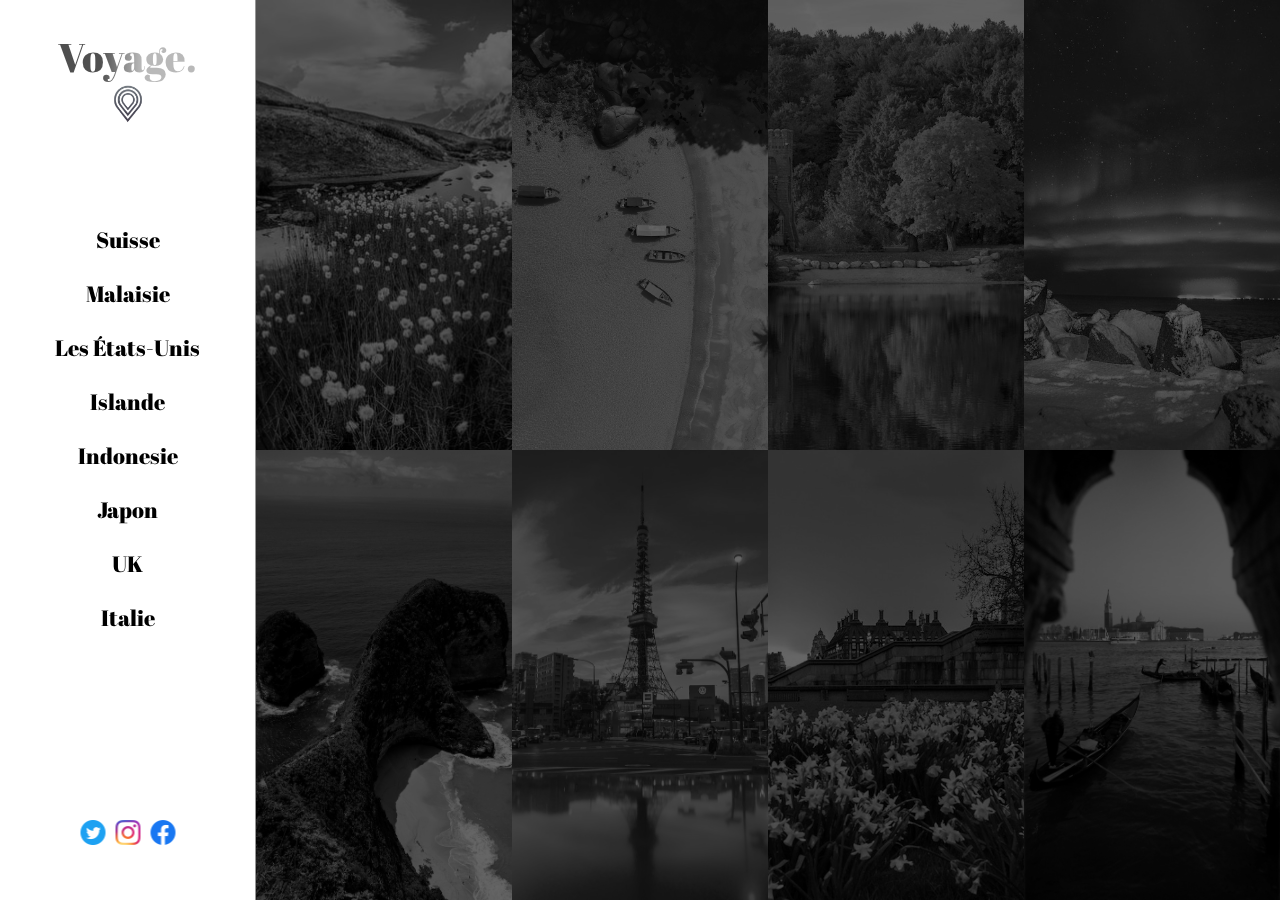
<file: index.html>
<!DOCTYPE html>
<html lang="ja" class="wf-active">
<head>
	<meta charset="UTF-8">
	<title>Voyage.</title>
	<meta name="viewport" content="width=device-width">
	<link href="https://fonts.googleapis.com/css2?family=Abril+Fatface&display=swap" rel="stylesheet">
	<link rel="stylesheet" href="css/reset.css">
	<link rel="stylesheet" href="css/style.css">
</head>
<body id="page-index">
	<div class="wrapper">

		<div class="contents">
			<!-- サイドバー -->
			<aside class="sidebar">
				<h1 class="site-name">
					<a href="index.html">Voyage.</a>
				</h1>

				<div class="logo">
					<img src="./img/logo.png" alt>
				</div>
			<!-- ナビゲーション -->
				<nav class="nav">
					<a href="place.html?id=1" class="is-active">Suisse</a>
					<a href="place.html?id=2">Malaisie</a>
					<a href="place.html?id=3">Les États-Unis</a>
					<a href="place.html?id=4">Islande</a>
					<a href="place.html?id=5">Indonesie</a>
					<a href="place.html?id=6">Japon</a>
					<a href="place.html?id=7">UK</a>
					<a href="place.html?id=8">Italie</a>
				</nav>
			<!-- SNS アイコン -->
				<ul class="sns-link">
					<li><a href="#"><img src="img/icon/twitter.png"></a></li>
					<li><a href="#"><img src="img/icon/instagram.png"></a></li>
					<li><a href="#"><img src="img/icon/facebook.png"></a></li>
				</ul>
			</aside>
			<!-- 矢印アイコン -->
			<div class="sp-on" data-slide="prev">＜</div>
			<div class="sp-on" data-slide="next">＞</div>
			<!-- メインコンテンツ -->
			<main class="main">
				<ul class="thumbnail">
					<li class><a href="./place.html?id=1">
						<img src="./img/place/1.jpg"></a></li>
					<li class><a href="./place.html?id=2"><img src="./img/place/2.jpg"></a></li>
					<li class><a href="./place.html?id=3"><img src="./img/place/3.jpg"></a></li>
					<li class><a href="./place.html?id=4"><img src="./img/place/4.jpg"></a></li>
					<li class><a href="./place.html?id=5"><img src="./img/place/5.jpg"></a></li>
					<li class><a href="./place.html?id=6"><img src="./img/place/6.jpg"></a></li>
					<li class><a href="./place.html?id=7"><img src="./img/place/7.jpg"></a></li>
					<li class><a href="./place.html?id=8"><img src="./img/place/8.jpg"></a></li>
				</ul>
			</main>

		</div>

	</div>
	
	<script src="https://code.jquery.com/jquery-3.4.1.js"></script>
	<script src="./js/main.js"></script>

</body>
</html>
</file>
<file: css/style.css>
@charset "utf-8";

/* -----ここから下に記述してください----- */
html {
    visibility: hidden;
}
html.wf-active {
    visibility: visible;
}

a {
    text-decoration: none;
}
img {
    width: 100%;
    display: block;
}
@keyframes loader {
    from { transform: rotate(0deg);}
    to {
        transform: rotate(360deg);
        display: none;
    }
}
@keyframes loder-reverse {
    from {transform: rotete(360deg);}
    to {
        transform: rotete(-360deg);
        display: none;
    }
}
@keyframes fadeOut {
    to {
        opacity: 0;
    z-index: -1;
    }
}
.contents{
    position: relative;
    display: flex;
    flex-wrap: wrap;
    font-family: 'Abril Fatface', cursive;
}
.sidebar {
    border-right: 1px solid #969696;
    position: fixed;
    left: 0;
    top: 0;
    width: 20%;
    height: 100vh;
    padding-top: 30px;
    text-align: center;
}
.site-name {
    font-size: 40px;
}
.site-name a {
    background: linear-gradient(to left,
    rgba(0, 0, 0, 0.274)40%,rgba(0, 0, 0, 0.692)70%);
    -webkit-background-clip: text;
    color: transparent;
}
.logo {
    width: 40px;
    margin: 0 auto;
}
.nav {
    position: absolute;
    top: 25vh;
    left: 50%;
    transform: translateX(-50%);
    width: 100%;
}
.nav a {
    display: block;
    font-family: 'Abril Fatface';
    font-weight: 50;
    color: #000;
    font-size: 22px;
    margin-bottom: 25px;
}
.sns-link {
    position: absolute;
    left: 50%;
    bottom: 55px;
    transform: translateX(-50%);
    display: flex;
}
.sns-link li{
    width: 25px;
}
.sns-link li:nth-child(2){
    margin: 0 10px;
}
.sp-on {
    display: none;
}
.main {
    position: relative;
    width: 100%;
    height: 100vh;
    margin-left: 20%;
}
.thumbnail {
    display: flex;
    flex-wrap: wrap;
}
.thumbnail li {
    position: relative;
    width: calc(100% / 4);
    height: 50vh;
    cursor: pointer;
    overflow: hidden;
}
.thumbnail li a {
    position: relative;
    display: block;
    height: 100%;
    width: 100%;
    cursor: pointer;
    z-index: 1;
}
.thumbnail li.is-active a::before,
.thumbnail li a::before {
    position: absolute;
    top: 0;
    left: 0;
    content: "";
    width: 100%;
    height: 100%;
    background-color: rgba(0, 0, 0, 0.6);
    transition: all 0.5s;
    opacity: 1;
    z-index: 1;

}
.thumbnail img {
    height: 100%;
    object-fit: cover;
    -webkit-filter: grayscale(100%);
    transition: all 0.8s;
    transform: (1,1);
    backface-visibility: hidden;
}
.thumbnail li.is-active a::before,
.thumbnail li:hover a::before {
    opacity: 0;
}
.thumbnail li.is-active img,
.thumbnail li:hover img {
    transform: scale(1.1,1.1);
    -webkit-filter: grayscale(0);
}
/* page-place */
.place {
    padding: 30px;
    height: 100vh;
    display: flex;
}
.place-img {
    width: 45%;
    height: 100%;
}
.place-img img {
    object-fit: cover;
    height: 100%;
}
.place-info {
    margin-top: 20px;
    width: calc(100% - 45%);
    padding: 0 7% 3% 7%;
}
.place-title {
    font-size: 40px;
    text-align: center;
    margin-bottom: 5%;
}
.place-title span {
    border-bottom: 2px dotted #343434;
}
.place-item {
    margin-bottom: 10%;
    max-height: calc(100% - 30vh);
    padding: 30px 0;
    overflow: scroll;
}
.place-item dt {
    margin: 30px 0 10px 0;
    border-left: 3px solid #343434;
    padding-left: 15px;
    font-weight: bold;
    font-size: 26px;
}
.place-item dd {
    line-height: 1.7;
    font-size: 18px;
    font-family: serif;
    color: rgb(54, 32, 32);
}
.btn-wrap {
    text-align: center;
}

.btn {
    display: inline-block;
    width: 300px;
    padding: 13px;
    border-radius: 5px;
    color: #ffffff;
    background-color: #343434;
    font-size: 19px;
    font-family: serif;
    z-index: 1;
    overflow: hidden;
}
.btn::before {
    position: absolute;
    top: 0;
    right: 0;
    bottom: 0;
    left: 0;
    content: "";
    transform-origin: left top;
    transform: scale(0, 1);
    transition: transform .3s;
    background-color: #969696;
    z-index: -1;
}
.btn:hover::before {
    transform-origin: right top;
    transform: scale(1, 1);
    transition: transform .3s;
}
.btn::after {
    content: "";
    position: absolute;
    right: 7%;
}
.btn:hover::after{
    right: 4%;
}
.btn_arrow::after {
    content: "";
    position: absolute;
    right: 7%;
    top: 50%;
    width: 8px;
    height: 8px;
    border-top: 1px solid #fff;
    border-right: 1px solid #fff;
    transform: rotate(45deg) translateY(-50%);
    transition: all .5s;

}
.btn + .btn {
    margin-top: 10px;
}
.btn_arrow {
    position: relative;
}
.loader-wrap {
    position: absolute;
    top: 0;
    width: 100%;
    height: 100vh;
    background: #fff;
    z-index: 10;
    animation: fadeOut 0.4s linear 0.4s 1 forwards;
}
.loader {
    position: absolute;
    top: 50%;
    left: 50%;
    height: 100px;
    transform: translate(-50%, -50%);
}
.circle-1 {
    margin: 0 auto;
    width: 100px;
    height: 50px;
    border-radius: 100px 100px 0 0;
    border-top: 2px solid #000;
    border-left: 2px solid #000;
    border-right: 2px solid #000;
    animation: 2s loader linear infinite;
    transform-origin: 50% 100%;
}
.circle-2 {
    margin: 50px auto;
    width: 80px;
    height: 40px;
    border-radius: 0 0 80px 80px;
    border-bottom: 2px solid #000;
    border-left: 2px solid #000;
    border-right: 2px solid #000;
    animation: 2s loader-reverse linear infinite;
    transform-origin: 50% 0%;
}
.circle-3 {
    width: 60px;
    height: 30px;
    margin: 50px auto;
    border-radius: 0 0 80px 80px;
    bottom: 2px solid #000;
    border-left: 2px solid #000;
    border-right: 2px solid #000;
    animation: 1s loader linear infinite;
    transform-origin: 50% 0;

}

/* レスポンシブ */
@media (max-width: 768px){
.pc-on { display: none; }
.sp-on { display: block;}


#page-index {
    height: 100vh;
    overflow: hidden;
}
.contents {
    display: block;
}

.site-name a {
    background: linear-gradient(to left,
    rgba(125, 78, 255, 0.747)50%,rgba(224, 123, 255, 0.801)50%);
    -webkit-background-clip: text;
    color: transparent;
}
.nav {
    height: 30px;
    width: 100%;
    top: 45%;
    left: 50%;
    transform: translate(-50%,-50%);
    overflow: scroll;
}
.nav a {
    position: absolute;
    top: 0;
    left: 50%;
    transform: translateX(-50%);
    color: #fff;
    font-family: serif;
    transition: all 0.4s linear 0s;
    display: block;
    opacity: 0;
    z-index: -1;    
    margin-bottom: 0;
}
.nav a::after {
    position: absolute;
    content: "";
    left: 0;
    bottom: -3px;
    width: 0;
    height: 2px;
    background: #fff;
    display: block;
    transition: all 0.2s linear 0.4s;
}
.nav a.is-active {
    opacity: 1;
    z-index: 10;
}
.nav a.is-active::after {
    width: 100%;
}
.sidebar {
    width: 100%;
    left: 50%;
    transform: translateX(-50%);
    z-index: 10;
}
#page-index .sns-link {
    bottom: 18vh;
}
.main {
    margin-left: 0;
    width: auto;
    height: auto;
    overflow: hidden;
    padding-bottom: 50px;
}
.thumbnail {
    display: flex;
    width: max-content;
}
.thumbnail li {
    width: 100vw;
    height: 100vh;
}
[data-slide] {
    position: absolute;
    z-index: 10;
    top: 45%;
    transform: translateY(-50%);
    color: #fff;
    font-size: 30px;
}
[data-slide="prev"]{
     left: 10px;
     display: none;
}
[data-slide="next"]{
    right: 10px;
}
#page-place .sidebar {
    background-color: #fff;
    height: 45px;
    padding-top: 0;
}
#page-place .site-name {
    position: absolute;
    left: 15px;
    top: 45%;
    line-height: 45px;
    transform: translateY(-50%);
    z-index: 20;
}
#page-place .site-name a {
    font-size: 24px;
}
#page-place .logo {
    display: none;
}
#page-place .nav {
    top: 45px;
    left: 0;
    display: flex;
    justify-content: space-between;
    transform: translateX(0);
    height: 45px;
    line-height: 45px;
    background-color: #343434;
    -webkit-overflow-scrolling: touch;
    box-shadow: 1px 1px 2px #ccc inset;
    overflow-y: hidden;
}
#page-place .nav a {
    position: relative;
    left: 0;
    opacity: 1;
    padding: 0 20px;
    font-size: 18px;
    color: #fff;
    transform: translateX(0);

}
#page-place .nav a:nth-child(3) {
    font-size: 0;
}
#page-place .nav a:nth-child(3)::before{
    content: "USA";
    font-size: 16px
}
#page-place .sns-link {
    left: calc(100% - 15px);
    bottom: 50%;
    transform: translate(-100%, 50%);
    display: flex;
}
#page-place {
    margin-top: 90px;
}
.place {
    display: block;
    padding: 0;
    height: auto;
}
.place-img {
    width: auto;
    height: 70vh;
}
.place-img img {
    object-fit: cover;
    height: 100%;
}
.place-info {
    width: auto;
}

}
</file>
